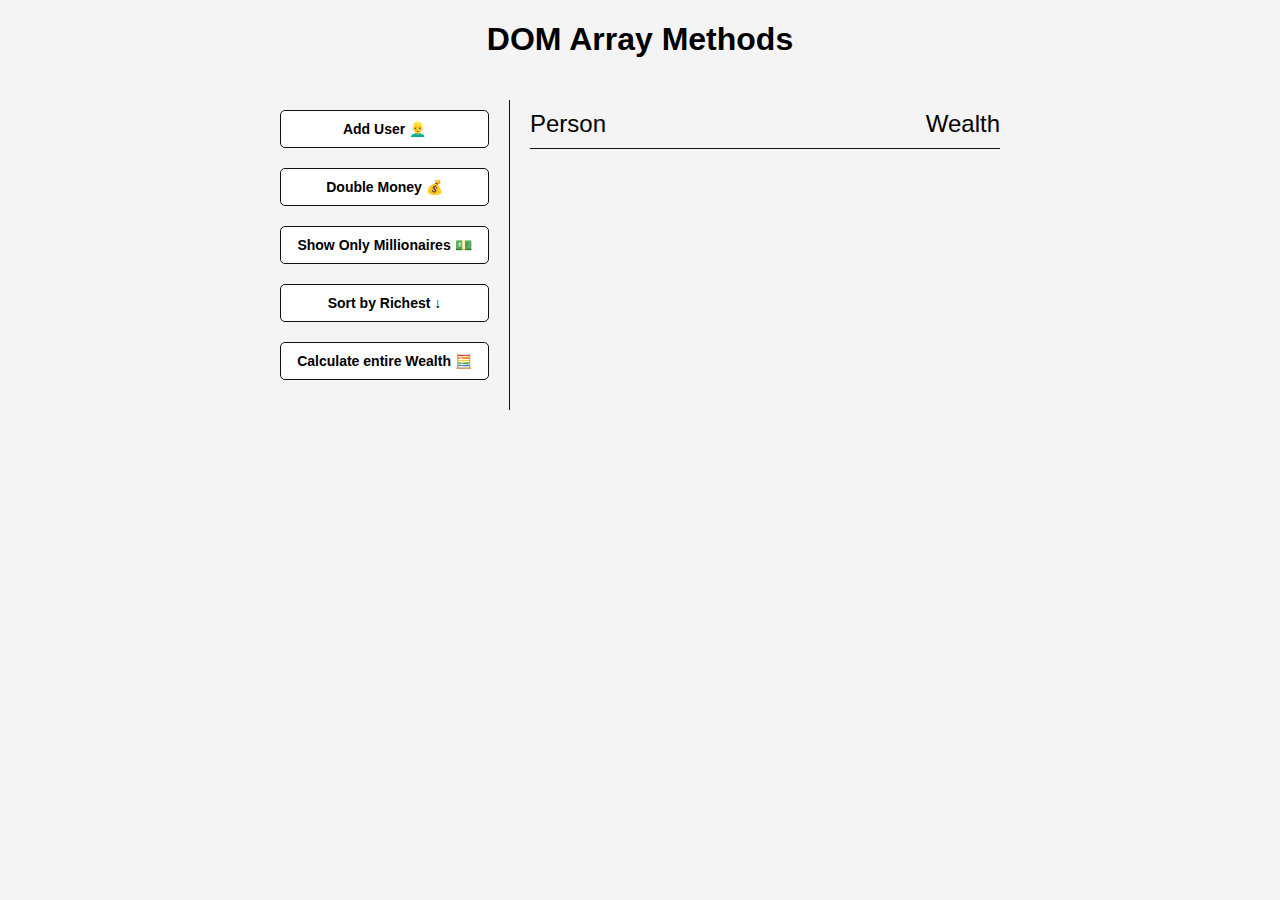
<file: dom-array-methods/index.html>
<!DOCTYPE html>
<html lang="en">
  <head>
    <meta charset="UTF-8" />
    <meta name="viewport" content="width=device-width, initial-scale=1.0" />
    <meta http-equiv="X-UA-Compatible" content="ie=edge" />
    <link rel="stylesheet" href="style.css" />
    <title>DOM Array Methods</title>
  </head>
  <body>
    <h1>DOM Array Methods</h1>

    <div class="container">
      <aside>
        <button id="add-user">Add User 👱‍♂️</button>
        <button id="double">Double Money 💰</button>
        <button id="show-millionaires">Show Only Millionaires 💵</button>
        <button id="sort">Sort by Richest ↓</button>
        <button id="calculate-wealth">Calculate entire Wealth 🧮</button>
      </aside>

      <main id="main">
        <h2><strong>Person</strong> Wealth</h2>
      </main>
    </div>

    <script src="script.js"></script>
  </body>
</html>
</file>
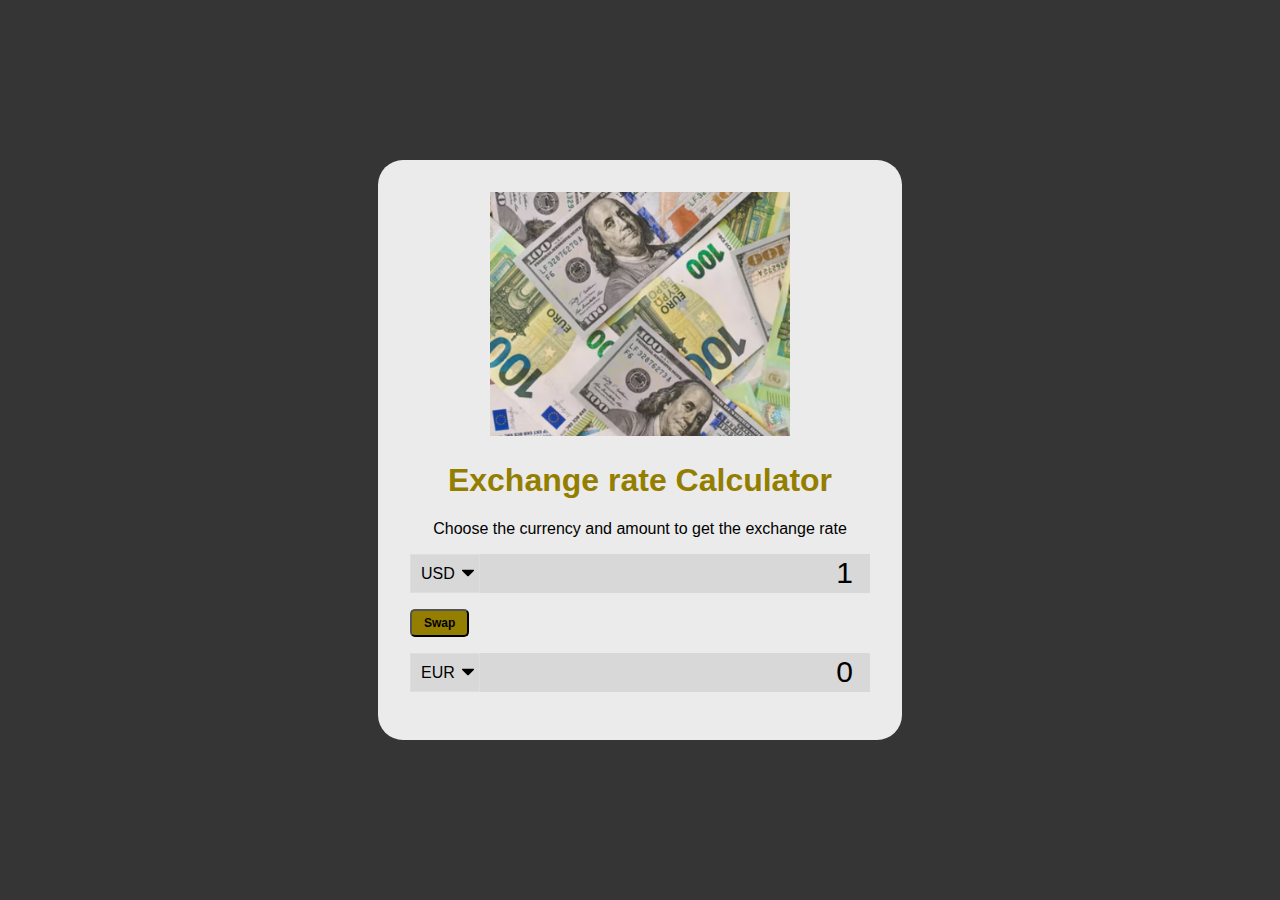
<file: exchange-rate-calculator/index.html>
<!DOCTYPE html>
<html lang="en">
<head>
    <meta charset="UTF-8">
    <meta http-equiv="X-UA-Compatible" content="IE=edge">
    <meta name="viewport" content="width=device-width, initial-scale=1.0">
    <title>Exchange Rate Calculator</title>
    <link rel="stylesheet" href="style.css">
</head>
<body>
    <div class="block">
        <div class="img-wrapper">
            <img src="./img/money-2.png" class="img" />
        </div>
        <h1>Exchange rate Calculator</h1>
        <p>Choose the currency and amount to get the exchange rate</p>
    
        <div class="container">
            <div class="currency">
                <select id="currency-one">
                    <option value="AED">AED</option>
                    <option value="ARS">ARS</option>
                    <option value="AUD">AUD</option>
                    <option value="BGN">BGN</option>
                    <option value="BRL">BRL</option>
                    <option value="BSD">BSD</option>
                    <option value="CAD">CAD</option>
                    <option value="CHF">CHF</option>
                    <option value="CLP">CLP</option>
                    <option value="CNY">CNY</option>
                    <option value="COP">COP</option>
                    <option value="CZK">CZK</option>
                    <option value="DKK">DKK</option>
                    <option value="DOP">DOP</option>
                    <option value="EGP">EGP</option>
                    <option value="EUR">EUR</option>
                    <option value="FJD">FJD</option>
                    <option value="GBP">GBP</option>
                    <option value="GTQ">GTQ</option>
                    <option value="HKD">HKD</option>
                    <option value="HRK">HRK</option>
                    <option value="HUF">HUF</option>
                    <option value="IDR">IDR</option>
                    <option value="ILS">ILS</option>
                    <option value="INR">INR</option>
                    <option value="ISK">ISK</option>
                    <option value="JPY">JPY</option>
                    <option value="KRW">KRW</option>
                    <option value="KZT">KZT</option>
                    <option value="MXN">MXN</option>
                    <option value="MYR">MYR</option>
                    <option value="NOK">NOK</option>
                    <option value="NZD">NZD</option>
                    <option value="PAB">PAB</option>
                    <option value="PEN">PEN</option>
                    <option value="PHP">PHP</option>
                    <option value="PKR">PKR</option>
                    <option value="PLN">PLN</option>
                    <option value="PYG">PYG</option>
                    <option value="RON">RON</option>
                    <option value="RUB">RUB</option>
                    <option value="SAR">SAR</option>
                    <option value="SEK">SEK</option>
                    <option value="SGD">SGD</option>
                    <option value="THB">THB</option>
                    <option value="TRY">TRY</option>
                    <option value="TWD">TWD</option>
                    <option value="UAH">UAH</option>
                    <option value="USD" selected>USD</option>
                    <option value="UYU">UYU</option>
                    <option value="VND">VND</option>
                    <option value="ZAR">ZAR</option>
                  </select>
                  <input type="number" id="amount-one" placeholder="0" value="1">
            </div>
    
            <div class="swap-rate-container">
                <button class="btn" id="swap">
                    Swap
                </button>
    
                <div class="rate" id="rate">
                </div>
    
    
            </div>
    
            <div class="currency">
                <select id="currency-two">
                    <option value="AED">AED</option>
                    <option value="ARS">ARS</option>
                    <option value="AUD">AUD</option>
                    <option value="BGN">BGN</option>
                    <option value="BRL">BRL</option>
                    <option value="BSD">BSD</option>
                    <option value="CAD">CAD</option>
                    <option value="CHF">CHF</option>
                    <option value="CLP">CLP</option>
                    <option value="CNY">CNY</option>
                    <option value="COP">COP</option>
                    <option value="CZK">CZK</option>
                    <option value="DKK">DKK</option>
                    <option value="DOP">DOP</option>
                    <option value="EGP">EGP</option>
                    <option value="EUR" selected>EUR</option>
                    <option value="FJD">FJD</option>
                    <option value="GBP">GBP</option>
                    <option value="GTQ">GTQ</option>
                    <option value="HKD">HKD</option>
                    <option value="HRK">HRK</option>
                    <option value="HUF">HUF</option>
                    <option value="IDR">IDR</option>
                    <option value="ILS">ILS</option>
                    <option value="INR">INR</option>
                    <option value="ISK">ISK</option>
                    <option value="JPY">JPY</option>
                    <option value="KRW">KRW</option>
                    <option value="KZT">KZT</option>
                    <option value="MXN">MXN</option>
                    <option value="MYR">MYR</option>
                    <option value="NOK">NOK</option>
                    <option value="NZD">NZD</option>
                    <option value="PAB">PAB</option>
                    <option value="PEN">PEN</option>
                    <option value="PHP">PHP</option>
                    <option value="PKR">PKR</option>
                    <option value="PLN">PLN</option>
                    <option value="PYG">PYG</option>
                    <option value="RON">RON</option>
                    <option value="RUB">RUB</option>
                    <option value="SAR">SAR</option>
                    <option value="SEK">SEK</option>
                    <option value="SGD">SGD</option>
                    <option value="THB">THB</option>
                    <option value="TRY">TRY</option>
                    <option value="TWD">TWD</option>
                    <option value="UAH">UAH</option>
                    <option value="USD">USD</option>
                    <option value="UYU">UYU</option>
                    <option value="VND">VND</option>
                    <option value="ZAR">ZAR</option>
                  </select>
                  <input type="number" id="amount-two" placeholder="0" value="0">
            </div>
    
        </div>
    
        <script src="script.js"></script>
    </div>
    
</body>
</html>
</file>
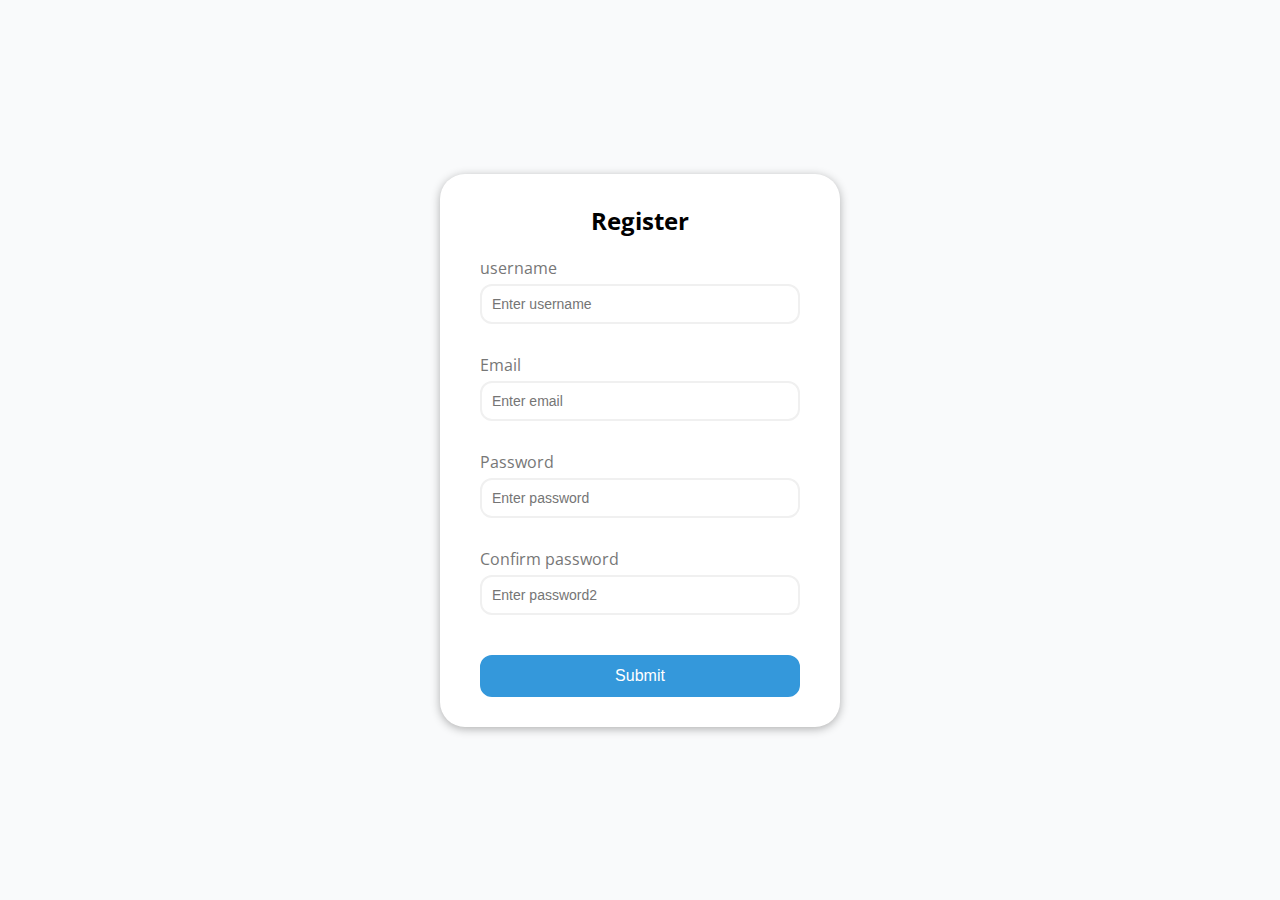
<file: form-validator/index.html>
<!DOCTYPE html>
<html lang="en">
<head>
    <meta charset="UTF-8">
    <meta name="viewport" content="width=device-width, initial-scale=1.0">
    <link rel="stylesheet" href="style.css">
    <title>Form validator</title>
</head>
    <body>
        <div class="container">
            
            <form id="form" class="form">
                <h2>Register</h2>
                <div class="form-control">
                    <label for="username">username</label>
                    <input type="text" id="username" placeholder="Enter username">
                    <small>Error message</small>
                </div>
                <div class="form-control">
                    <label for="email">Email</label>
                    <input type="text" id="email" placeholder="Enter email">
                    <small>Error message</small>
                </div>
                <div class="form-control">
                    <label for="password">Password</label>
                    <input type="password" id="password" placeholder="Enter password">
                    <small>Error message</small>
                </div>
                <div class="form-control">
                    <label for="password2">Confirm password</label>
                    <input type="password" id="password2" placeholder="Enter password2">
                    <small>Error message</small>
                </div>

                <button type="submit">Submit</button>
            </form>

        </div>
        
        <script src="script.js"></script>
    </body>
</html>
</file>
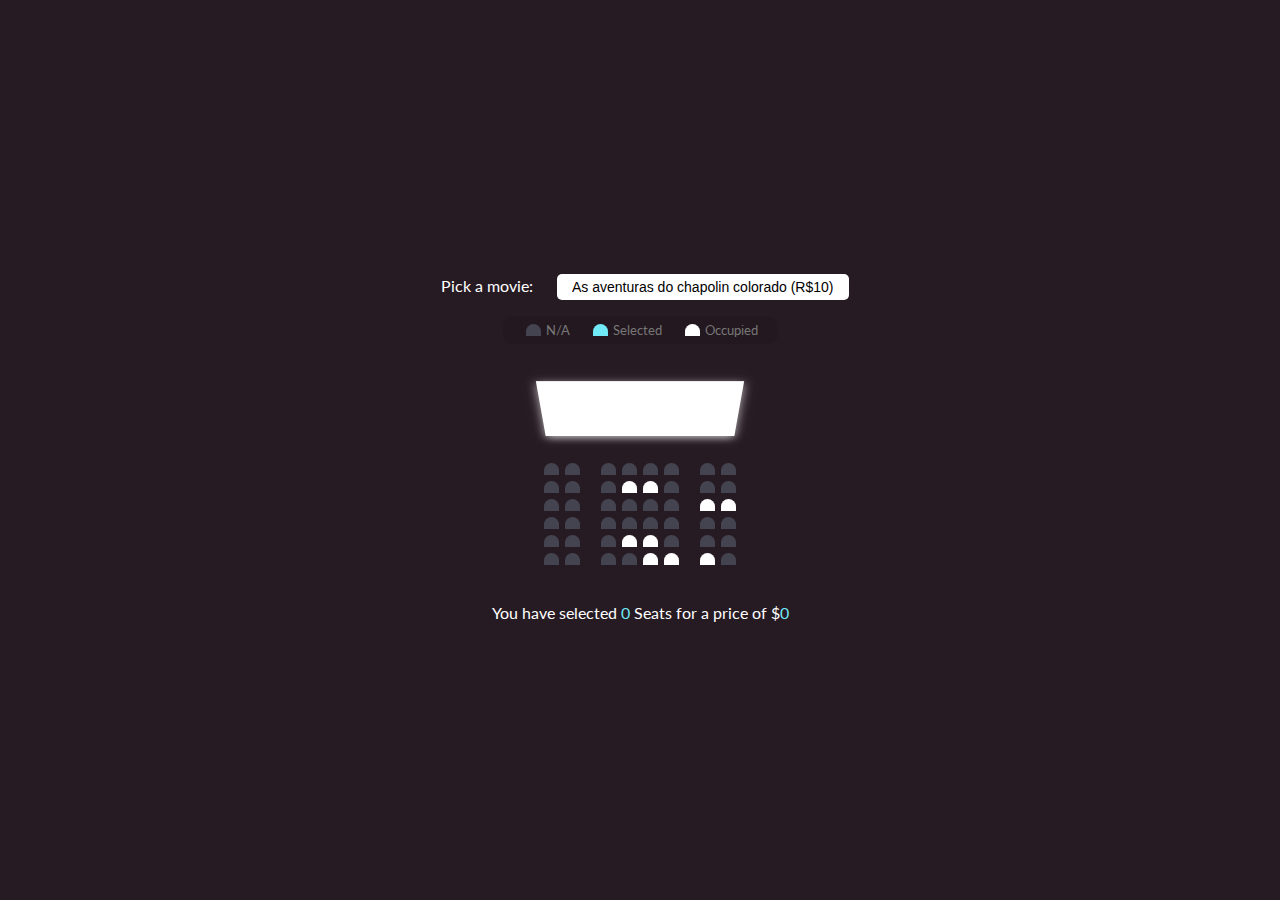
<file: movie-seat-booking/index.html>
<!DOCTYPE html>
<html lang="en">
<head>
    <meta charset="UTF-8">
    <meta http-equiv="X-UA-Compatible" content="IE=edge">
    <meta name="viewport" content="width=device-width, initial-scale=1.0">
    <link rel="stylesheet" href="style.css">
    <title>Movie Seat Booking</title>
</head>
<body>
    <div class="movie-container">
        <label>Pick a movie:</label>
        <select id="movie">
            <option value="10">As aventuras do chapolin colorado (R$10)</option>
            <option value="12">Coronel peixoto e o rio da prata (R$12)</option>
            <option value="8">Coronel peixoto e a aventura artica (R$8)</option>
            <option value="9">Coronel peixoto vulcão totorito (R$9)</option>
        </select>
    </div>

    <ul class="showcase">
        <li>
            <div class="seat"></div>
            <small>N/A</small>
        </li>
        <li>
            <div class="seat selected"></div>
            <small>Selected</small>
        </li>
        <li>
            <div class="seat occupied"></div>
            <small>Occupied</small>
        </li>
    </ul>

    <div class="container">
        <div class="screen"></div>

        <div class="row">
            <div class="seat"></div>
            <div class="seat"></div>
            <div class="seat"></div>
            <div class="seat"></div>
            <div class="seat"></div>
            <div class="seat"></div>
            <div class="seat"></div>
            <div class="seat"></div>
        </div>
        <div class="row">
            <div class="seat"></div>
            <div class="seat"></div>
            <div class="seat"></div>
            <div class="seat occupied"></div>
            <div class="seat occupied"></div>
            <div class="seat"></div>
            <div class="seat"></div>
            <div class="seat"></div>
        </div>
        <div class="row">
            <div class="seat"></div>
            <div class="seat"></div>
            <div class="seat"></div>
            <div class="seat"></div>
            <div class="seat"></div>
            <div class="seat"></div>
            <div class="seat occupied"></div>
            <div class="seat occupied"></div>
        </div>
        <div class="row">
            <div class="seat"></div>
            <div class="seat"></div>
            <div class="seat"></div>
            <div class="seat"></div>
            <div class="seat"></div>
            <div class="seat"></div>
            <div class="seat"></div>
            <div class="seat"></div>
        </div>
        <div class="row">
            <div class="seat"></div>
            <div class="seat"></div>
            <div class="seat"></div>
            <div class="seat occupied"></div>
            <div class="seat occupied"></div>
            <div class="seat"></div>
            <div class="seat"></div>
            <div class="seat"></div>
        </div>
        <div class="row">
            <div class="seat"></div>
            <div class="seat"></div>
            <div class="seat"></div>
            <div class="seat"></div>
            <div class="seat occupied"></div>
            <div class="seat occupied"></div>
            <div class="seat occupied"></div>
            <div class="seat"></div>
        </div>
    </div>

    <p class="text">You have selected <span id="count">0</span> Seats for a price of $<span id="total">0</span></p>

    <script src="script.js"></script>
</body>
</html>
</file>
<file: dom-array-methods/style.css>
* {
  box-sizing: border-box;
}

body {
  background: #f4f4f4;
  font-family: Arial, Helvetica, sans-serif;
  display: flex;
  flex-direction: column;
  align-items: center;
  min-height: 100vh;
  margin: 0;
}

.container {
  display: flex;
  padding: 20px;
  margin: 0 auto;
  max-width: 100%;
  width: 800px;
}

aside {
  padding: 10px 20px;
  width: 250px;
  border-right: 1px solid #111;
}

button {
  cursor: pointer;
  background-color: #fff;
  border: solid 1px #111;
  border-radius: 5px;
  display: block;
  width: 100%;
  padding: 10px;
  margin-bottom: 20px;
  font-weight: bold;
  font-size: 14px;
}

main {
  flex: 1;
  padding: 10px 20px;
}

h2 {
  border-bottom: 1px solid #111;
  padding-bottom: 10px;
  display: flex;
  justify-content: space-between;
  font-weight: 300;
  margin: 0 0 20px;
}

h3 {
  background-color: #fff;
  border-bottom: 1px solid #111;
  padding: 10px;
  display: flex;
  justify-content: space-between;
  font-weight: 300;
  margin: 20px 0 0;
}

.person {
  display: flex;
  justify-content: space-between;
  font-size: 20px;
  margin-bottom: 10px;
}
</file>
<file: exchange-rate-calculator/style.css>
:root {
  --primary-color: rgb(148, 126, 0);
}

* {
  box-sizing: border-box;
}

body {
  background-color: rgb(53, 53, 53);
  font-family: Arial, Helvetica, sans-serif;
  display: flex;
  flex-direction: column;
  align-items: center;
  justify-content: center;
  height: 100vh;
  margin: 0;
  padding: 20px;
}
.block { 
  background-color: #f4f4f4f4;
  padding: 2rem;
  border-radius: 25px;
}
h1 {
  color: var(--primary-color);
  text-align: center;
}

p {
  text-align: center;
}

.btn {
  color: black;
  font-weight: bold;
  background-color: var(--primary-color);
  cursor: pointer;
  border-radius: 5px;
  font-size: 12px;
  padding: 5px 12px;
}
.img-wrapper {
  text-align: center;
}
.img {
  width: 300px;
}

.currency {
  background-color: rgb(216, 216, 216);
  /* padding: 40px 0; */
  margin-bottom: 1rem;
  display: flex;
  align-items: center;
  justify-content: space-between;
}

.currency select {
  padding: 10px 20px 10px 10px;
  -moz-appearance: none;
  -webkit-appearance: none;
  appearance: none;
  border: 1px solid #dedede;
  font-size: 16px;
  background: transparent;
  background-image: url("data:image/svg+xml;charset=US-ASCII,%3Csvg%20xmlns%3D%22http%3A%2F%2Fwww.w3.org%2F2000%2Fsvg%22%20width%3D%22292.4%22%20height%3D%22292.4%22%3E%3Cpath%20fill%3D%22%20000002%22%20d%3D%22M287%2069.4a17.6%2017.6%200%200%200-13-5.4H18.4c-5%200-9.3%201.8-12.9%205.4A17.6%2017.6%200%200%200%200%2082.2c0%205%201.8%209.3%205.4%2012.9l128%20127.9c3.6%203.6%207.8%205.4%2012.8%205.4s9.2-1.8%2012.8-5.4L287%2095c3.5-3.5%205.4-7.8%205.4-12.8%200-5-1.9-9.2-5.5-12.8z%22%2F%3E%3C%2Fsvg%3E");
  background-position: right 5px top 50%, 0, 0;
  background-size: 12px auto, 100%;
  background-repeat: no-repeat;
}

.currency input {
  border: 0;
  background: transparent;
  font-size: 30px;
  text-align: right;
}

.swap-rate-container {
  display: flex;
  align-items: center;
  justify-content: space-between;
  margin-bottom: 1rem;
}

.rate {
  color: var(--primary-color);
  font-size: 14px;
  padding: 0 10px;
}

select:focus,
input:focus,
button:focus {
  outline: 0;
}

@media (max-width: 600px) {
  .currency input {
    width: 200px;
  }
}
</file>
<file: form-validator/style.css>
@import url("https://fonts.googleapis.com/css?family=Open+Sans&display=swap");

:root {
  --success-color: #2ecc71;
  --error-color: #e74c3c;
}

* {
  box-sizing: border-box;
}

body {
  background-color: #f9fafb;
  font-family: "Open Sans", sans-serif;
  display: flex;
  align-items: center;
  justify-content: center;
  min-height: 100vh;
  margin: 0;
}

.container {
  background-color: #fff;
  border-radius: 25px;
  box-shadow: 0 2px 10px rgba(0, 0, 0, 0.3);
  width: 400px;
}

h2 {
  text-align: center;
  margin: 0 0 20px;
}

.form {
  padding: 30px 40px;
}

.form-control {
  margin-bottom: 10px;
  padding-bottom: 20px;
  position: relative;
}

.form-control label {
  color: #777;
  display: block;
  margin-bottom: 5px;
}

.form-control input {
  border: 2px solid #f0f0f0;
  border-radius: 12px;
  display: block;
  width: 100%;
  padding: 10px;
  font-size: 14px;
}

.form-control input:focus {
  outline: 0;
  border-color: #777;
}

.form-control.success input {
  border-color: var(--success-color);
}

.form-control.error input {
  border-color: var(--error-color);
}

.form-control small {
  color: var(--error-color);
  position: absolute;
  bottom: 0;
  left: 0;
  visibility: hidden;
}

.form-control.error small {
  visibility: visible;
}

.form button {
  cursor: pointer;
  background-color: #3498db;
  border: 2px solid #3498db;
  border-radius: 12px;
  color: #fff;
  display: block;
  font-size: 16px;
  padding: 10px;
  margin-top: 20px;
  width: 100%;
}
</file>
<file: movie-seat-booking/style.css>
@import url("https://fonts.googleapis.com/css2?family=Lato:ital@1&display=swap");

* {
  box-sizing: border-box;
}

body {
  background-color: #271b23;
  color: white;
  display: flex;
  flex-direction: column;
  align-items: center;
  justify-content: center;
  height: 100vh;
  font-family: "Lato", sans-serif;
  margin: 0;
}

div label {
  margin: 10px;
}

.movie-container select {
  background-color: white;
  border: 0;
  border-radius: 5px;
  font-size: 14px;
  margin-left: 10px;
  padding: 5px 15px 5px 15px;
  -moz-appearance: none;
  -webkit-appearance: none;
  appearance: none;
}

.container {
  perspective: 500px;
  margin-bottom: 30px;
}

.seat {
  background-color: #444451;
  height: 12px;
  width: 15px;
  margin: 3px;
  border-top-left-radius: 10px;
  border-top-right-radius: 10px;
}

.seat.selected {
  background-color: #6feaf6;
}

.seat.occupied {
  background-color: white;
}

.seat:nth-of-type(2) {
  margin-right: 18px;
}

.seat:nth-last-of-type(2) {
  margin-left: 18px;
}

.seat:not(.occupied):hover {
  cursor: pointer;
  transform: scale(1.2);
}
.showcase .seat:not(.occupied):hover {
  cursor: default;
  transform: scale(1);
}
.showcase {
  background-color: rgb(0, 0, 0, 0.1);
  padding: 5px 10px;
  border-radius: 10px;
  color: #777;
  list-style-type: none;
  display: flex;
  justify-content: space-between;
}

.showcase li {
  display: flex;
  align-items: center;
  justify-content: center;
  margin: 0 10px;
}

.showcase li small {
  margin-left: 2px;
}

.row {
  display: flex;
}

.screen {
  background-color: white;
  height: 70px;
  width: 100%;
  margin: 15px 0;
  transform: rotateX(-45deg);
  box-shadow: 0 3px 10px rgba(255, 255, 255, 0.7);
}

p.text {
  margin: 5px 0;
}
p.text span {
  color: #6feaf6;
}
</file>
